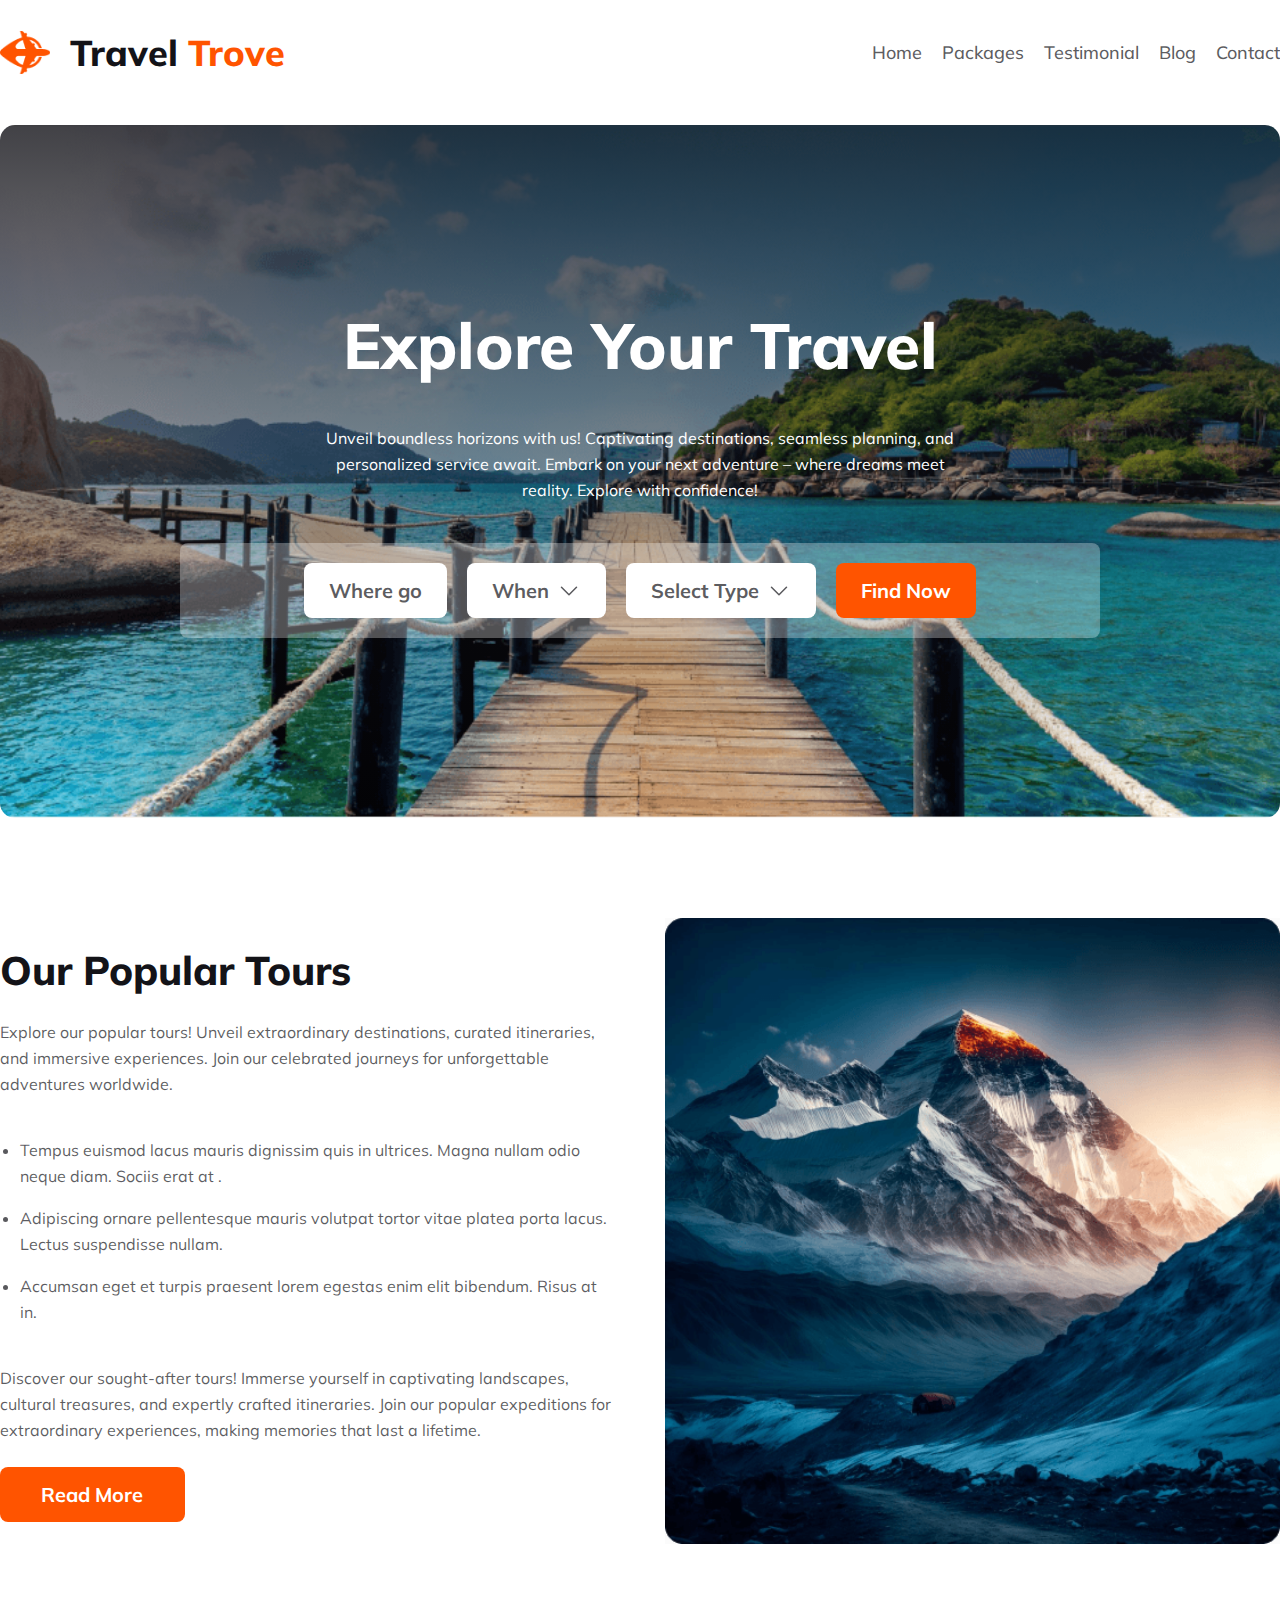
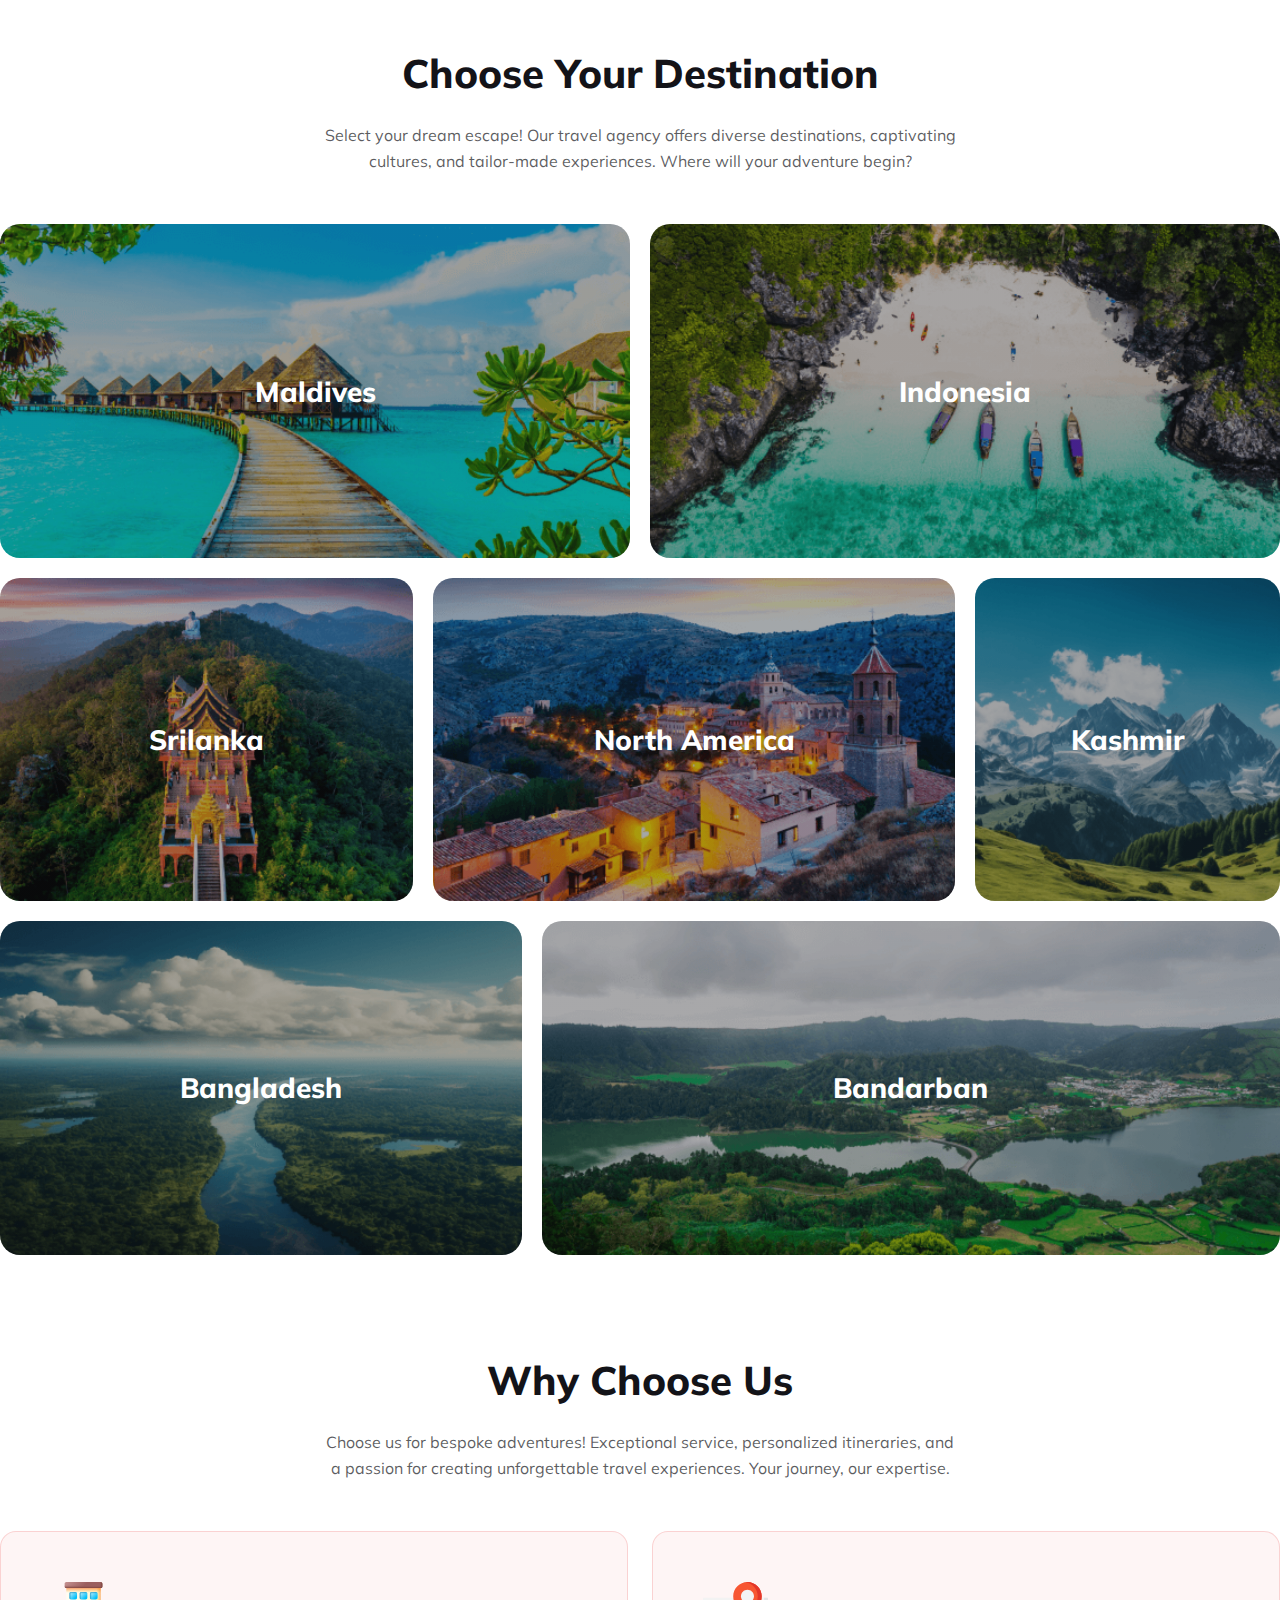
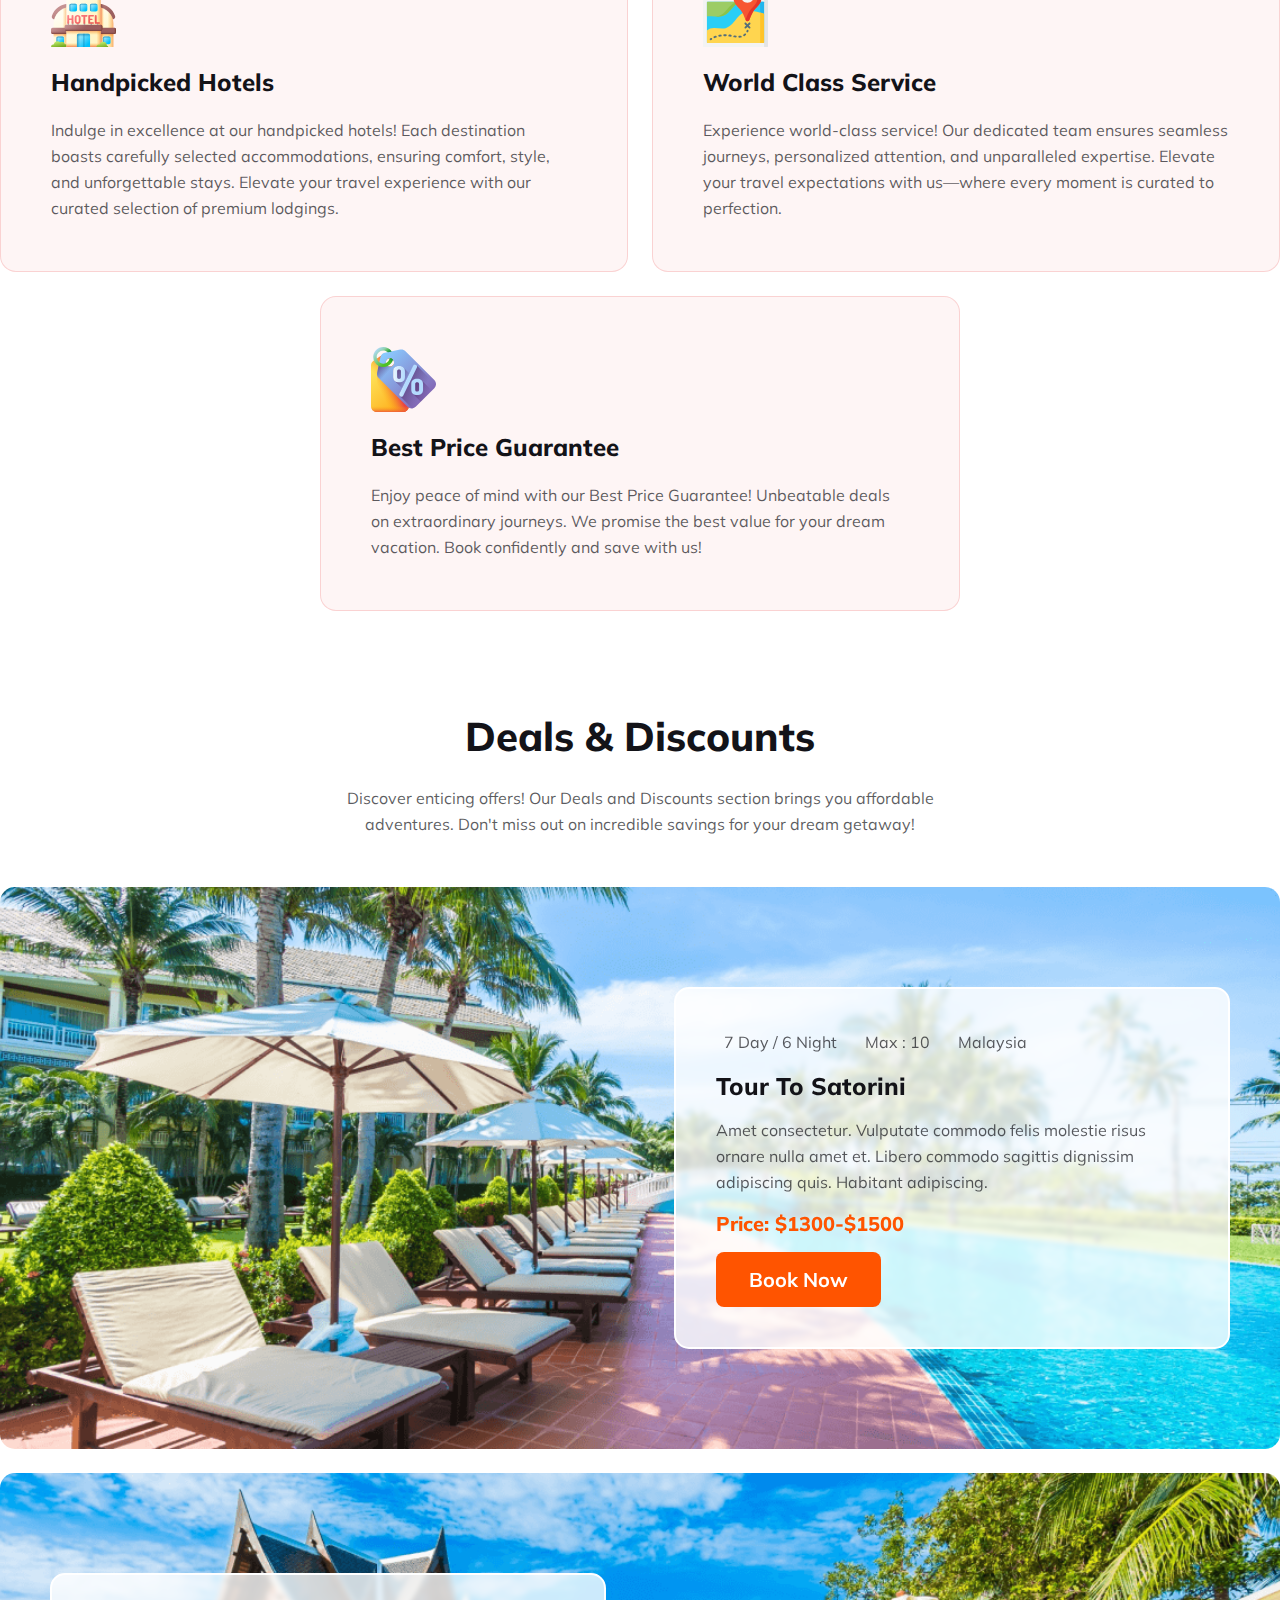
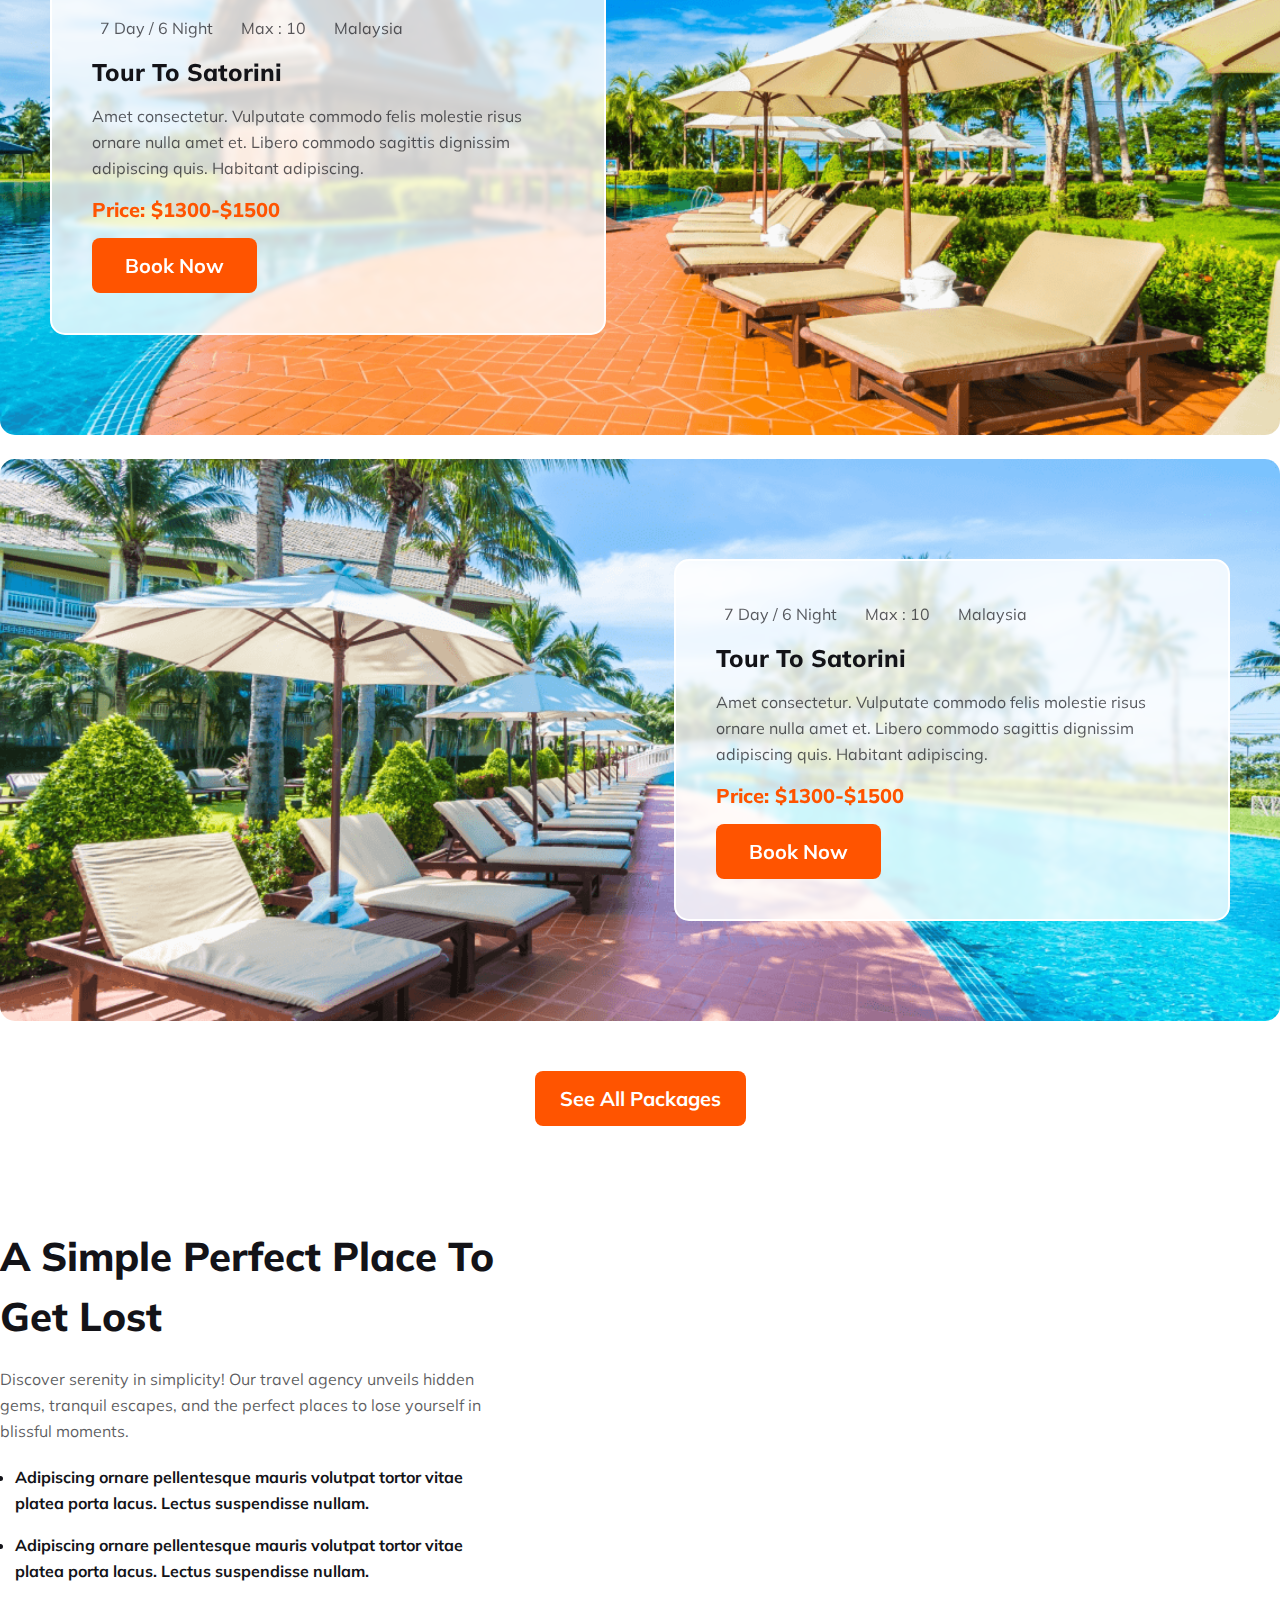
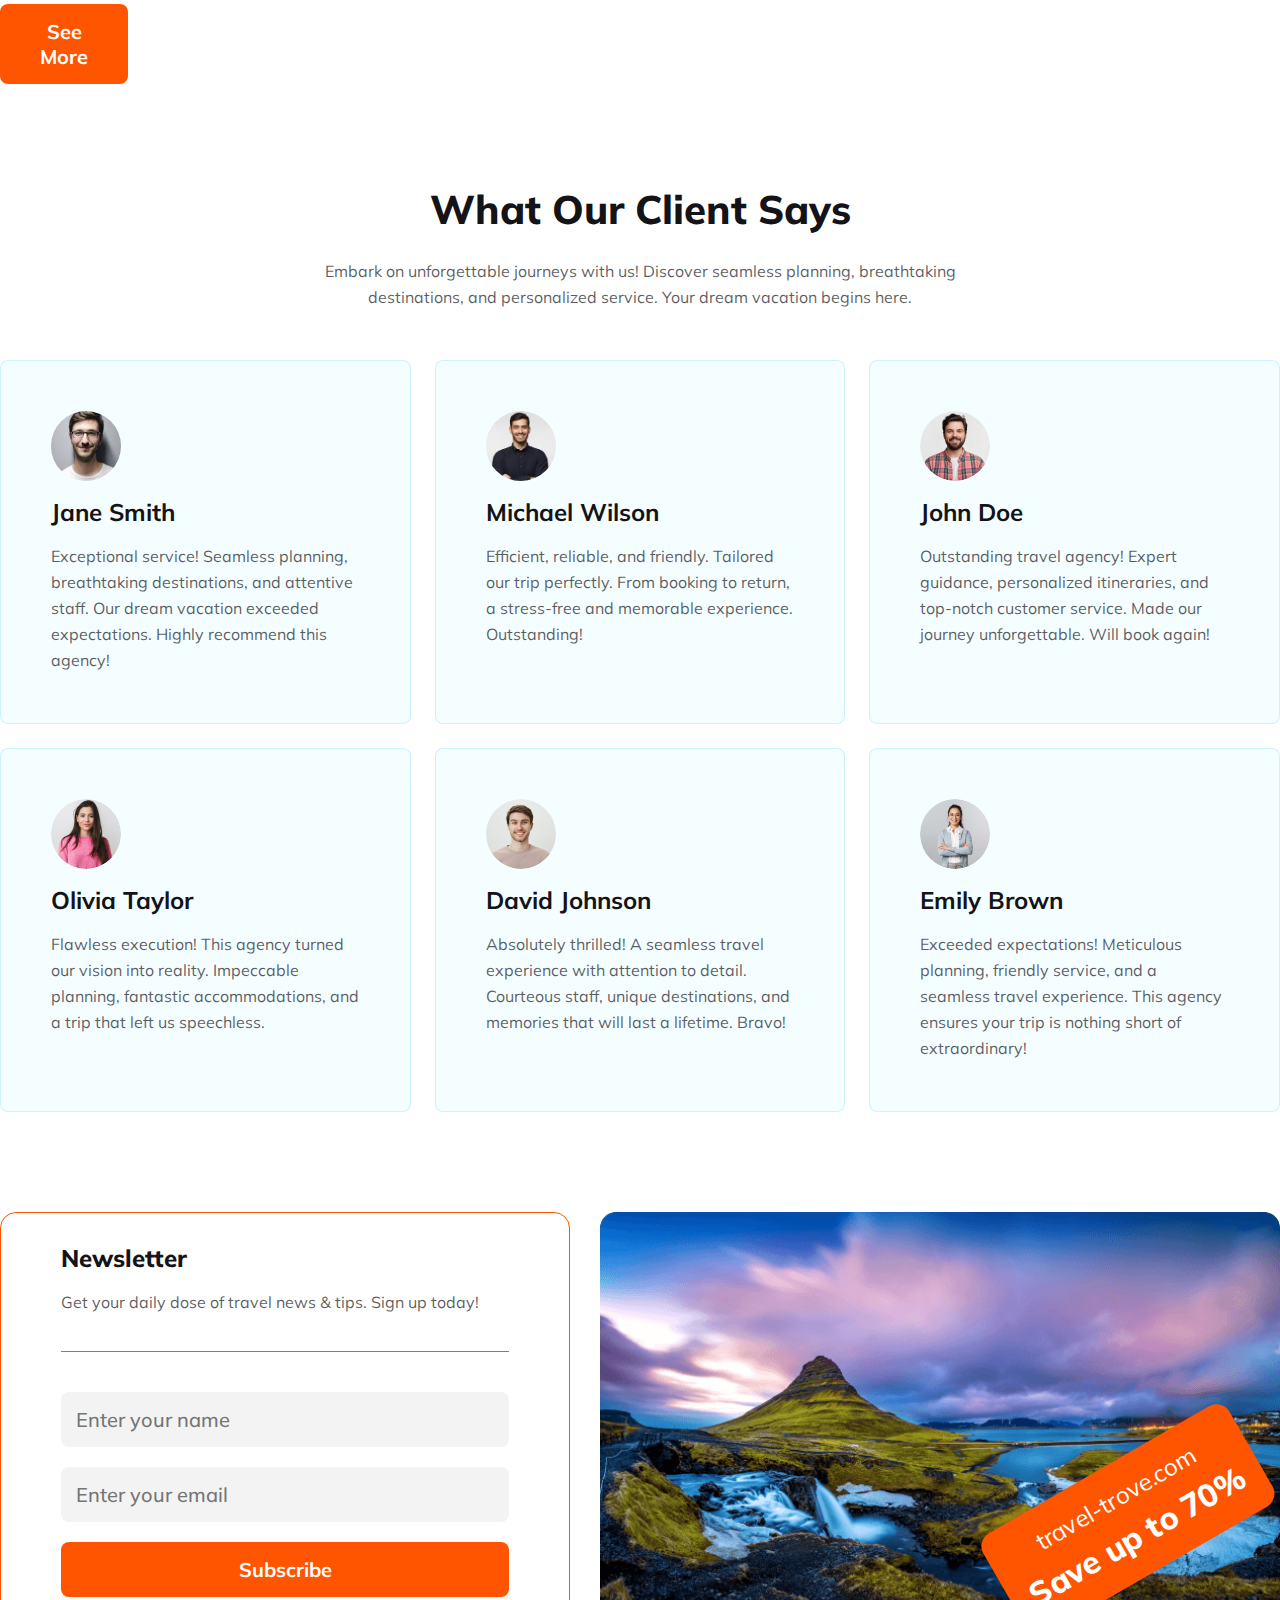
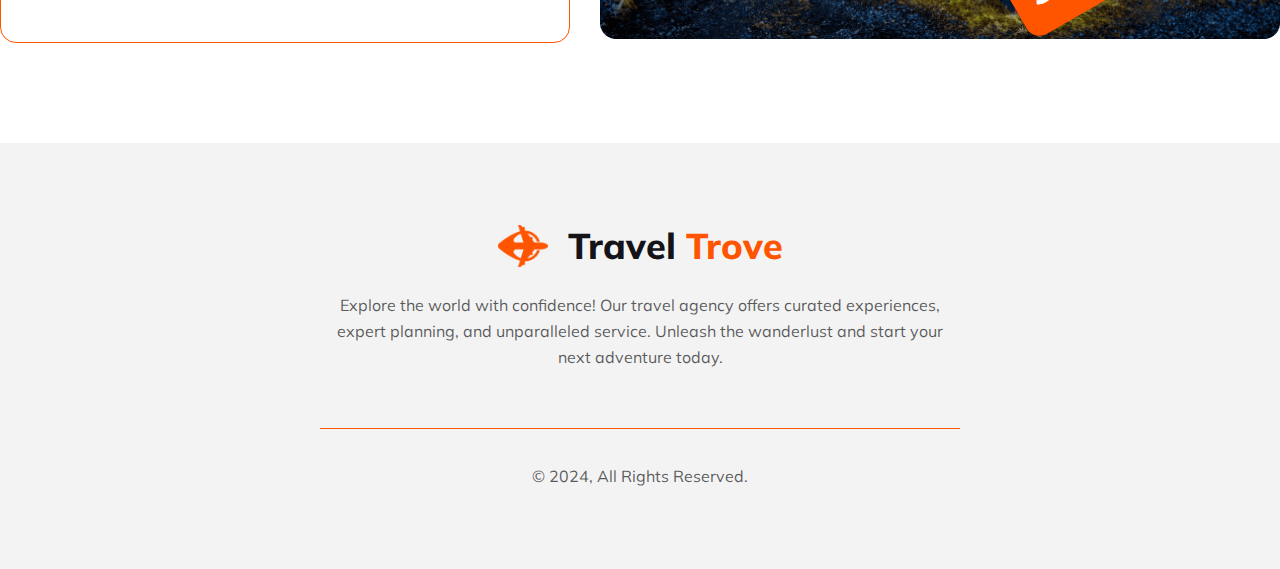
<file: index.html>
<!DOCTYPE html>
<html lang="en">

<head>
    <meta charset="UTF-8">
    <meta name="viewport" content="width=device-width, initial-scale=1.0">
    <title>Travel Trove</title>
    <link rel="shortcut icon" href="./Images/Group 40071 (2).png" type="image/x-icon">
    <!-- font  awesome cdn-->
    <link rel="stylesheet" href="https://cdnjs.cloudflare.com/ajax/libs/font-awesome/6.5.1/css/all.min.css"
        integrity="sha512-DTOQO9RWCH3ppGqcWaEA1BIZOC6xxalwEsw9c2QQeAIftl+Vegovlnee1c9QX4TctnWMn13TZye+giMm8e2LwA=="
        crossorigin="anonymous" referrerpolicy="no-referrer" />
    <!-- google font mulish cdn-->
    <link rel="preconnect" href="https://fonts.googleapis.com">
    <link rel="preconnect" href="https://fonts.gstatic.com" crossorigin>
    <link href="https://fonts.googleapis.com/css2?family=Mulish:wght@400;500;600;700;800&display=swap" rel="stylesheet">
    <!-- css styles -->
    <link rel="stylesheet" href="./styles/Travel-Trove.css">
    <link rel="stylesheet" href="./styles/responsive-styles.css">
</head>

<body>
    <header>
        <!-- <input type="checkbox" id="toggle" /> -->
        <nav>
            <div class="logo">
                <img src="./Images/Group 40071 (2).png" alt="">
                <h2>Travel <span class="text-primary">Trove</span></h2>
            </div>
            <ul id="navigation-items" class="navigation-items">
                <li class="nav-item"><a href="#">Home</a></li>
                <li class="nav-item"><a href="#">Packages</a></li>
                <li class="nav-item"><a href="#">Testimonial</a></li>
                <li class="nav-item"><a href="#">Blog</a></li>
                <li class="nav-item"><a href="#">Contact</a></li>
            </ul>
            <div class="menu-icon hide">
                <i class="fa-solid fa-bars"></i>
            </div>
            <!-- <label for="toggle" class="menu-icon">&#9776;</label> -->
        </nav>
        <!-- banner section -->
        <section class="banner">
            <h1>Explore Your Travel</h1>
            <p>Unveil boundless horizons with us! Captivating destinations, seamless planning, and personalized service
                await. Embark on your next adventure – where dreams meet reality. Explore with confidence!</p>
            <div class="btn-container">
                <button class="btn-secondary">Where go</button>
                <button class="btn-secondary"><span>When</span> <img src="./Images/arrow.svg" alt="arrow-icon"></button>
                <button class="btn-secondary"><span>Select Type</span> <img src="./Images/arrow.svg"
                        alt="arrow-icon"></button>
                <button class="btn-primary"><span><i class="fa-solid fa-magnifying-glass"></i> <span>Find
                            Now</span></span></button>

            </div>
        </section>
    </header>
    <main>
        <!-- Popular Tours section -->
        <section class="popular-tours">
            <div class="popular-tours-content">
                <h2 class="section-heading">Our Popular Tours</h2>
                <p class="popular-tours-description">Explore our popular tours! Unveil extraordinary destinations,
                    curated itineraries, and immersive experiences. Join our celebrated journeys for unforgettable
                    adventures worldwide.</p>
                <ul>
                    <li>Tempus euismod lacus mauris dignissim quis in ultrices. Magna nullam odio neque diam. Sociis
                        erat at .</li>
                    <li>Adipiscing ornare pellentesque mauris volutpat tortor vitae platea porta lacus. Lectus
                        suspendisse nullam.</li>
                    <li> Accumsan eget et turpis praesent lorem egestas enim elit bibendum. Risus at in.</li>
                </ul>
                <p>Discover our sought-after tours! Immerse yourself in captivating landscapes, cultural treasures, and
                    expertly crafted itineraries. Join our popular expeditions for extraordinary experiences, making
                    memories that last a lifetime.</p>
                <button class="btn-primary">Read More</button>
            </div>
            <div class="popular-tours-img-container">
                <img src="./Images/Rectangle 4.png" alt="">
            </div>
        </section>
        <!-- Choose Your Destination section -->
        <section class="destination">
            <div class="section-intro">
                <h2 class="section-heading">Choose Your Destination</h2>
                <p>Select your dream escape! Our travel agency offers diverse destinations, captivating cultures, and
                    tailor-made experiences. Where will your adventure begin?</p>
            </div>
            <div class="destination-item-container">
                <div id="destination-item-1" class="destination-item">
                    <img src="./Images/Rectangle 5.png" alt="">
                    <div class="overlay-container">
                        <h3 class="overlay-text">Maldives</h3>
                    </div>
                </div>
                <div id="destination-item-2" class="destination-item">
                    <img src="./Images/Rectangle 8.png" alt="">
                    <div class="overlay-container">
                        <h3 class="overlay-text">Indonesia</h3>
                    </div>
                </div>
                <div id="destination-item-3" class="destination-item">
                    <img src="./Images/Rectangle 6.png" alt="">
                    <div class="overlay-container">
                        <h3 class="overlay-text">Srilanka</h3>
                    </div>
                </div>
                <div id="destination-item-4" class="destination-item">
                    <img src="./Images/Rectangle 7.png" alt="">
                    <div class="overlay-container">
                        <h3 class="overlay-text">North America</h3>
                    </div>
                </div>
                <div id="destination-item-5" class="destination-item">
                    <img src="./Images/Rectangle 9.png" alt="">
                    <div class="overlay-container">
                        <h3 class="overlay-text">Kashmir</h3>
                    </div>
                </div>
                <div id="destination-item-6" class="destination-item">
                    <img src="./Images/Rectangle 11.png" alt="">
                    <div class="overlay-container">
                        <h3 class="overlay-text">Bangladesh</h3>
                    </div>
                </div>
                <div id="destination-item-7" class="destination-item">
                    <img src="./Images/Rectangle 10.png" alt="">
                    <div class="overlay-container">
                        <h3 class="overlay-text">Bandarban</h3>
                    </div>
                </div>
            </div>
        </section>
        <!-- Why Choose Us section -->
        <section class="why-choose-us">
            <div class="section-intro">
                <h2 class="section-heading">Why Choose Us</h2>
                <p>Choose us for bespoke adventures! Exceptional service, personalized itineraries, and a passion for
                    creating unforgettable travel experiences. Your journey, our expertise.</p>
            </div>
            <div class="card-container">
                <div class="card">
                    <img src="./Images/hotel 1.svg" alt="">
                    <h3>Handpicked Hotels</h3>
                    <p>Indulge in excellence at our handpicked hotels! Each destination boasts carefully selected
                        accommodations, ensuring comfort, style, and unforgettable stays. Elevate your travel experience
                        with our curated selection of premium lodgings.</p>
                </div>
                <div class="card">
                    <img src="./Images/map 1.svg" alt="">
                    <h3>World Class Service</h3>
                    <p>Experience world-class service! Our dedicated team ensures seamless journeys, personalized
                        attention, and unparalleled expertise. Elevate your travel expectations with us—where every
                        moment is curated to perfection.</p>
                </div>
                <div class="card-extra">
                    <div id="card-3" class="card">
                        <img src="./Images/price-tag 1.svg" alt="">
                        <h3>Best Price Guarantee</h3>
                        <p>Enjoy peace of mind with our Best Price Guarantee! Unbeatable deals on extraordinary
                            journeys. We promise the best value for your dream vacation. Book confidently and save with
                            us!</p>
                    </div>
                </div>
            </div>
        </section>
        <!-- Deals & Discounts section -->
        <section class="deals-and-discounts">
            <div class="section-intro">
                <h3 class="section-heading">Deals & Discounts</h3>
                <p>Discover enticing offers! Our Deals and Discounts section brings you affordable adventures. Don't
                    miss
                    out on incredible savings for your dream getaway!</p>
            </div>
            <div class="deals-container">
                <!-- deal-1 -->
                <div class="deal deal-end deal-1-bg">
                    <div class="deal-card">
                        <div class="deal-tags">
                            <span>
                                <i class="fa-solid fa-clock"></i>
                                <p>7 Day / 6 Night</p>
                            </span>
                            <span>
                                <i class="fa-solid fa-users"></i>
                                <p>Max : 10</p>
                            </span>
                            <span>
                                <i class="fa-solid fa-location-dot"></i>
                                <p>Malaysia</p>
                            </span>
                        </div>
                        <h4>Tour To Satorini</h4>
                        <p>Amet consectetur. Vulputate commodo felis
                            molestie risus ornare nulla amet et. Libero commodo sagittis dignissim adipiscing quis.
                            Habitant adipiscing.</p>
                        <h5>Price: $1300-$1500</h5>
                        <button class="btn-primary">Book Now</button>
                    </div>
                </div>
                <!-- deal-2 -->
                <div class="deal deal-start deal-2-bg">
                    <div class="deal-card">
                        <div class="deal-tags">
                            <span>
                                <i class="fa-solid fa-clock"></i>
                                <p>7 Day / 6 Night</p>
                            </span>
                            <span>
                                <i class="fa-solid fa-users"></i>
                                <p>Max : 10</p>
                            </span>
                            <span>
                                <i class="fa-solid fa-location-dot"></i>
                                <p>Malaysia</p>
                            </span>
                        </div>
                        <h4>Tour To Satorini</h4>
                        <p>Amet consectetur. Vulputate commodo felis
                            molestie risus ornare nulla amet et. Libero commodo sagittis dignissim adipiscing quis.
                            Habitant adipiscing.</p>
                        <h5>Price: $1300-$1500</h5>
                        <button class="btn-primary">Book Now</button>
                    </div>
                </div>
                <!-- deal-3 -->
                <div class="deal deal-end deal-3-bg">
                    <div class="deal-card">
                        <div class="deal-tags">
                            <span>
                                <i class="fa-solid fa-clock"></i>
                                <p>7 Day / 6 Night</p>
                            </span>
                            <span>
                                <i class="fa-solid fa-users"></i>
                                <p>Max : 10</p>
                            </span>
                            <span>
                                <i class="fa-solid fa-location-dot"></i>
                                <p>Malaysia</p>
                            </span>
                        </div>
                        <h4>Tour To Satorini</h4>
                        <p>Amet consectetur. Vulputate commodo felis
                            molestie risus ornare nulla amet et. Libero commodo sagittis dignissim adipiscing quis.
                            Habitant adipiscing.</p>
                        <h5>Price: $1300-$1500</h5>
                        <button class="btn-primary">Book Now</button>
                    </div>
                </div>
            </div>
            <button class="btn-primary">See All Packages</button>
        </section>
        <!-- video section  -->
        <section class="video-container">
            <div class="video-contant">
                <h3>A Simple Perfect Place To Get Lost</h3>
                <p>Discover serenity in simplicity! Our travel agency unveils hidden gems, tranquil escapes, and the
                    perfect places to lose yourself in blissful moments.</p>
                <ul>
                    <li>Adipiscing ornare pellentesque mauris volutpat tortor vitae platea porta lacus. Lectus
                        suspendisse nullam.</li>
                    <li>Adipiscing ornare pellentesque mauris volutpat tortor vitae platea porta lacus. Lectus
                        suspendisse nullam.</li>
                </ul>
                <button class="btn-primary">See More</button>
            </div>
            <div class="video">
                <iframe src="https://www.youtube.com/embed/QoaDkejcHSc?si=B0P4aLr31u_jDTXD" title="YouTube video player"
                    frameborder="0"
                    allow="accelerometer; autoplay; clipboard-write; encrypted-media; gyroscope; picture-in-picture; web-share"
                    allowfullscreen></iframe>
            </div>
        </section>
        <!-- Testimonial section -->
        <section class="testimonial">
            <div class="section-intro">
                <h3 class="section-heading">What Our Client Says</h3>
                <p>Embark on unforgettable journeys with us! Discover seamless planning, breathtaking destinations, and
                    personalized service. Your dream vacation begins here.</p>
            </div>
            <div class="testimonial-container">
                <div class="testimonial-item">
                    <img src="./Images/person2.jpg" alt="">
                    <h4>Jane Smith</h4>
                    <p>Exceptional service! Seamless planning, breathtaking destinations, and attentive staff. Our dream
                        vacation exceeded expectations. Highly recommend this agency!</p>
                </div>
                <div class="testimonial-item">
                    <img src="./Images/person.jpg" alt="">
                    <h4>Michael Wilson</h4>
                    <p>Efficient, reliable, and friendly. Tailored our trip perfectly. From booking to return, a
                        stress-free and memorable experience. Outstanding!</p>
                </div>
                <div class="testimonial-item">
                    <img src="./Images/member1.png" alt="">
                    <h4>John Doe</h4>
                    <p>Outstanding travel agency! Expert guidance, personalized itineraries, and top-notch customer
                        service. Made our journey unforgettable. Will book again!</p>
                </div>
                <div class="testimonial-item">
                    <img src="./Images/member2.png" alt="">
                    <h4>Olivia Taylor</h4>
                    <p>Flawless execution! This agency turned our vision into reality. Impeccable planning, fantastic
                        accommodations, and a trip that left us speechless.</p>
                </div>
                <div class="testimonial-item">
                    <img src="./Images/member3.png" alt="">
                    <h4>David Johnson</h4>
                    <p>Absolutely thrilled! A seamless travel experience with attention to detail. Courteous staff,
                        unique destinations, and memories that will last a lifetime. Bravo!</p>
                </div>
                <div class="testimonial-item">
                    <img src="./Images/member4.png" alt="">
                    <h4>Emily Brown</h4>
                    <p>Exceeded expectations! Meticulous planning, friendly service, and a seamless travel experience.
                        This agency ensures your trip is nothing short of extraordinary!</p>
                </div>
            </div>

        </section>
        <!-- Newsletter section -->
        <section class="newsletter">
            <div class="newsletter-contant">
                <div class="newsletter-intro">
                    <h4>Newsletter</h4>
                    <p>Get your daily dose of travel news & tips. Sign up today!</p>
                    <hr>
                </div>
                <form action="#">
                    <input type="text" name="name" id="name" placeholder="Enter your name">
                    <input type="email" name="email" id="email" placeholder="Enter your email">
                    <input type="submit" value="Subscribe" class="btn-primary">
                </form>
            </div>
            <div class="newsletter-img-container">
                <img src="./Images/Rectangle 8 (1).png" alt="">
                <div class="tag">
                    <p>travel-trove.com</p>
                    <h3>Save up to 70%</h3>
                </div>
            </div>
        </section>
    </main>
    <footer>
        <div class="logo">
            <img src="./Images/Group 40071 (2).png" alt="">
            <h2>Travel <span class="text-primary">Trove</span></h2>
        </div>
        <p>Explore the world with confidence! Our travel agency offers curated experiences, expert planning, and
            unparalleled service. Unleash the wanderlust and start your next adventure today.</p>
        <ul>
            <li><a href="#"> <i class="fa-brands fa-x-twitter"></i></a></li>
            <li><a href="#"> <i class="fa-brands fa-facebook-f"></i></a></li>
            <li><a href="#"> <i class="fa-brands fa-instagram"></i></a></li>
            <li><a href="#"><i class="fa-brands fa-github"></i></a></li>
        </ul>
        <hr>
        <p> &copy; 2024, All Rights Reserved.</p>
    </footer>
</body>

</html>
</file>
<file: styles/Travel-Trove.css>
* {
  margin: 0;
  padding: 0;
  font-family: "Mulish", sans-serif;
  text-decoration: none;
}
:root {
  --color-primary: #ff5400;
  --color-secondary: #131318;
  --color-gray: rgba(19, 19, 24, 0.7);
}
header,
main {
  max-width: 1440px;
  margin: 0 auto;
  /* padding: 15px; */
}
h1,
h2,
h3,
h4 {
  color: var(--color-secondary);
}
p {
  color: var(--color-gray);
  line-height: 26px;
}

body {
  margin: 30px auto 0;
}
.btn-primary {
  background-color: var(--color-primary);
  border: none;
  border-radius: 8px;
  padding: 15px 25px;
  color: white;
  font-size: 20px;
  font-weight: 700;
  cursor: pointer;
}
.btn-secondary {
  background-color: white;
  border: none;
  border-radius: 8px;
  padding: 15px 25px;
  color: var(--color-gray);
  font-size: 20px;
  font-weight: 700;
  cursor: pointer;
}
.text-primary {
  color: var(--color-primary);
}
.section-heading {
  color: var(--color-secondary);
  font-size: 40px;
  font-weight: 800;
}
.section-intro {
  display: flex;
  flex-direction: column;
  gap: 24px;
  text-align: center;
}
.section-intro p {
  width: 50%;
  margin: 0 auto;
}
.logo {
  display: flex;
  gap: 20px;
  align-items: center;
}
.logo h2 {
  color: var(--color-secondary);
  font-size: 36px;
  font-weight: 800;
}
.logo img {
  width: 50px;
  /* height: 56px; */
  object-fit: cover;
}
.hide {
  display: none;
}
/* header styles */
nav {
  display: flex;
  justify-content: space-between;
  align-items: center;
  margin-bottom: 50px;
}
nav .navigation-items {
  display: flex;
  gap: 20px;
  list-style: none;
}
nav .navigation-items a {
  color: var(--color-gray);
  font-size: 18px;
  font-weight: 500;
}
nav .navigation-items li:hover a {
  color: var(--color-primary);
  transition-delay: 0.2s;
}
/* .menu-icon {
  display: none;
  cursor: pointer;
  font-size: 25px;
  font-size: 1rem;
}
#toggle {
  display: none;
} */
/* banner styles */
.banner {
  background: linear-gradient(
      180deg,
      rgba(19, 19, 24, 0.8) 0%,
      rgba(19, 19, 24, 0) 100%
    ),
    url(../Images/banner.png) no-repeat center;
  background-size: cover;
  padding: 180px;
  text-align: center;
  border-radius: 15px;
  color: white;
  display: flex;
  flex-direction: column;
  gap: 40px;
}
.banner h1 {
  font-size: 64px;
  font-weight: 800;
  color: white;
}
.banner p {
  color: white;
  width: 70%;
  margin: 0 auto;
}
.banner .btn-container {
  display: flex;
  gap: 20px;
  justify-content: center;
  border-radius: 8px;
  background: rgba(255, 255, 255, 0.3);
  padding: 20px;
}
.banner .btn-container button {
  display: flex;
  justify-content: space-between;
  align-items: center;
  gap: 8px;
}
/* popular-tours styles */
.popular-tours {
  display: flex;
  gap: 50px;
  margin: 100px auto;
  align-items: center;
}
.popular-tours-content {
  display: flex;
  flex-direction: column;
  gap: 24px;
  flex: 1;
}
.popular-tours-content > h1 {
}
.popular-tours-description {
}
.popular-tours-content > ul {
  list-style: disc;
  /* list-style-position: inside; */
  margin-left: 20px;
}
.popular-tours-content li {
  margin: 16px 0;
  color: var(--color-gray);
  line-height: 26px;
}
.popular-tours-img-container {
  flex: 1;
}
.popular-tours-img-container img {
  width: 100%;
  object-fit: cover;
}
.popular-tours-content > button {
  width: 30%;
}
/* destination section styles */
.destination {
  margin: 100px 0;
}
.destination-item-container {
  margin: 50px 0;
  /* display: flex;
  justify-content: space-between; 
  gap: 25px;*/
  display: grid;
  grid-template-columns: repeat(12, 1fr);
  grid-gap: 20px;
}
.destination-item {
  position: relative;
  /* flex: 1; */
}
.destination-item img {
  width: 100%;
  height: 100%;
  /* height: auto; */
  object-fit: cover;
  border-radius: 20px;
}
.overlay-container {
  position: absolute;
  text-align: center;
  top: 0;
  left: 0;
  width: 100%;
  height: 100%;
  display: flex;
  justify-content: center;
  align-items: center;
  background: linear-gradient(
    0deg,
    rgba(19, 19, 24, 0.2) 0%,
    rgba(19, 19, 24, 0.2) 100%
  );
  border-radius: 20px;
}
.overlay-text {
  color: white;
  /* text-align: center; */
  font-size: 28px;
  font-weight: 800;
}
#destination-item-1 {
  /* grid-row-start: 1;
  grid-row-end: 4; */
  /* grid-column: 1/7; */
  grid-column: 1 / 7;
}
#destination-item-2 {
  grid-column: 7 / -1;
}
#destination-item-3 {
  grid-column: 1/ 5;
}
#destination-item-4 {
  grid-column: 5/ 10;
}
#destination-item-5 {
  grid-column: 10/-1;
}
#destination-item-6 {
  grid-column: 1/6;
}
#destination-item-7 {
  grid-column: 6/-1;
}
/* why-choose-us section styles */
.why-choose-us {
  margin: 100px 0;
}
.card-container {
  /* display: flex;
  gap: 24px; */
  margin: 50px 0;
  display: grid;
  grid-template-columns: repeat(2, 1fr);
  grid-gap: 24px;
}
.card {
  padding: 50px;
  border-radius: 16px;
  border: 1px solid rgba(233, 68, 68, 0.2);
  background: rgba(233, 68, 68, 0.05);
  display: flex;
  flex-direction: column;
  gap: 20px;
  /* flex-grow: 2; */
}
.card:hover {
  border: 1px solid rgba(41, 206, 246, 0.2);
  background: rgba(41, 206, 246, 0.05);
  transition-delay: 0.2s;
}
.card img {
  width: 65px;
  height: 65px;
  object-fit: cover;
}
.card h3 {
  font-size: 24px;
  font-weight: 800;
}

.card-extra {
  width: 50%;
  margin: 0 auto;
  grid-column: 1/-1;
}
/* #card-3 {
  width: 50%;
  margin: 0 auto;
} */

/* Deals & Discounts section styles */
.deals-and-discounts {
  margin: 100px 0;
}
.deals-and-discounts > button {
  margin: 0 auto;
  display: flex;
  /* justify-content: center; */
}
.deals-container {
  margin: 50px 0;
}
.deal {
  padding: 100px 50px;
  border-radius: 15px;
  margin: 24px 0;
}
.deal-1-bg,
.deal-3-bg {
  background: url("../Images/Group\ 39.png") no-repeat center;
  background-size: cover;
}
.deal-2-bg {
  background: url("../Images/Group\ 40.png") no-repeat center;
  background-size: cover;
}
.deal-end {
  display: flex;
  flex-direction: column;
  justify-content: end;
  align-items: end;
}
.deal-start {
  display: flex;
  flex-direction: column;
  justify-content: start;
  align-items: start;
}
.deal-card {
  border-radius: 15px;
  border: 2px solid #fff;
  background: rgba(255, 255, 255, 0.8);
  backdrop-filter: blur(2.5px);
  padding: 40px;
  width: 40%;
  display: flex;
  flex-direction: column;
  gap: 16px;
  justify-content: start;
  /* align-items: center; */
}
.deal-card h4 {
  color: var(--color-secondary);
  font-size: 24px;
  font-weight: 800;
}
.deal-card h5 {
  color: var(--color-primary);
  font-size: 20px;
  font-weight: 800;
}
.deal-card button {
  width: 35%;
}
.deal-tags {
  display: flex;
  gap: 20px;
}
.deal-tags > span {
  display: flex;
  align-items: center;
  gap: 8px;
}
.deal-tags > span > i {
  color: var(--color-primary);
}
.deal-tags > span > p {
}
/* video section styles */
.video-container {
  margin: 100px 0;
  display: flex;
  gap: 24px;
}
.video-contant {
  flex-basis: 40%;
  display: flex;
  flex-direction: column;
  gap: 20px;
}
.video-contant h3 {
  font-size: 40px;
  font-weight: 800;
  line-height: 60px;
}
.video-contant > ul {
  display: flex;
  flex-direction: column;
  gap: 16px;
}
.video-contant > ul > li {
  color: var(--color-secondary);
  font-size: 16px;
  font-weight: 700;
  line-height: 26px;
  margin-left: 15px;
}
.video-contant > button {
  width: 25%;
}
.video {
  flex-grow: 1;
}
.video iframe {
  width: 100%;
  height: 100%;
  border-radius: 15px;
}
/* testimonial section styles */
.testimonial {
  margin: 100px auto;
}
.testimonial-container {
  margin: 50px 0;
  display: grid;
  grid-template-columns: repeat(3, 1fr);
  grid-gap: 24px;
}
.testimonial-item {
  padding: 50px;
  border-radius: 8px;
  display: flex;
  flex-direction: column;
  gap: 16px;
  background: rgba(41, 206, 246, 0.05);
  border: 1px solid rgba(41, 206, 246, 0.2);
  transition: transform 0.3s ease;
}
.testimonial-item:hover {
  transform: scale(1.1);
  background: rgba(233, 68, 68, 0.05);
}
.testimonial-item img {
  height: 70px;
  width: 70px;
  border-radius: 50%;
  object-fit: cover;
}
.testimonial-item h4 {
  font-size: 24px;
  font-weight: bold;
}
/* Newsletter section styles */
.newsletter {
  margin: 100px 0;
  display: flex;
  gap: 30px;
}
.newsletter-contant {
  width: 35%;
  display: flex;
  /* justify-content: center;
  align-items: center; */
  flex-direction: column;
  gap: 20px;
  border-radius: 16px;
  border: 1px solid var(--color-primary);
  padding: 30px 60px;
}
.newsletter-intro {
  display: flex;
  flex-direction: column;
  gap: 16px;
}
.newsletter-contant h4 {
  font-size: 24px;
  font-weight: 800;
}
.newsletter-contant hr {
  background-color: var(--color-primary);
  margin: 20px 0;
  height: 1px;
  border: none;
}
.newsletter-contant form {
  display: flex;
  flex-direction: column;
  gap: 20px;
  width: 100%;
}
input {
  padding: 15px;
  border-radius: 8px;
  font-size: 20px;
  font-weight: 500;
  background: rgba(19, 19, 24, 0.05);
  outline: none;
  border: none;
  /* margin: 20px 0; */
}
.newsletter-img-container {
  flex-grow: 2;
  position: relative;
}
.newsletter-img-container img {
  width: 100%;
  object-fit: cover;
}
.newsletter-img-container .tag {
  background-color: var(--color-primary);
  border-radius: 15px;
  padding: 20px;
  text-align: center;
  position: absolute;
  bottom: 65px;
  right: 10px;
  rotate: -30deg;
}
.tag p {
  color: white;
  font-size: 24px;
  font-weight: 400;
  margin-bottom: 10px;
}
.tag h3 {
  color: white;
  font-size: 32px;
  font-weight: 800;
}
/* footer styles */
footer {
  background: rgba(19, 19, 24, 0.05);
  padding: 80px 0;
  display: flex;
  flex-direction: column;
  gap: 24px;
  justify-content: center;
  align-items: center;
}
footer p {
  width: 50%;
  margin: 0 auto;
  text-align: center;
}
footer ul {
  list-style: none;
  display: flex;
  gap: 25px;
  font-size: 25px;
}
footer ul > li a {
  color: var(--color-gray);
}
footer hr {
  background: var(--color-primary);
  height: 1px;
  border: none;
  width: 50%;
  margin: 10px auto;
}
</file>
<file: styles/responsive-styles.css>
/* responsive styles */
/* mobile or small devices */
@media screen and (max-width: 576px) {
  header,
  main {
    padding: 0 15px;
  }
  p {
    font-size: 14px;
    line-height: 24px;
  }
  .btn-secondary,
  .btn-primary {
    padding: 10px 20px;
    font-size: 18px;
  }
  .section-heading {
    font-size: 20px;
  }
  .section-intro p {
    width: 100%;
  }
  .logo {
    gap: 15px;
  }
  .logo h2 {
    font-size: 25px;
    font-weight: 800;
  }
  .logo img {
    width: 40px;
  }
  /* nav {
    flex-direction: column;
    justify-content: center;
    gap: 20px;
  } */
  #navigation-items {
    display: none;
  }
  .menu-icon {
    display: block;
    font-size: 25px;
  }
  /* .navigation-items {
      display: none;
      flex-direction: column;
      position: absolute;
      top: 70px;
      left: 0;
      width: 100%;
      background-color: var(--color-primary);
      margin: 0;
    }
    .nav-item {
      margin: 0;
      padding: 10px;
      text-align: center;
    }
    .menu-icon {
      display: block;
      font-size: 25px;
    }
    #toggle:checked + .navbar .nav-items {
      display: flex;
    } */
  .banner {
    padding: 60px 15px;
    gap: 20px;
  }
  .banner h1 {
    font-size: 30px;
  }
  .banner p {
    width: 100%;
  }
  .banner .btn-container {
    flex-direction: column;
  }
  .popular-tours {
    flex-direction: column;
  }
  /* .popular-tours-content > ul {
      list-style-position: inside;
    } */
  .popular-tours-content > button {
    width: 50%;
  }
  .destination-item-container {
    grid-template-columns: repeat(1, 1fr);
    grid-gap: 24px;
  }

  #destination-item-1,
  #destination-item-2,
  #destination-item-3,
  #destination-item-4,
  #destination-item-5,
  #destination-item-6,
  #destination-item-7 {
    grid-column: 1/-1;
  }
  /* .destination-item img {
      height: auto;
    } */
  .card-container {
    grid-template-columns: 1fr;
  }
  .card-extra {
    width: 100%;
  }
  /* Deals & Discounts section mobile responsive styles */
  .deal {
    padding: 50px;
  }
  .deal-start,
  .deal-end {
    justify-content: center;
    align-items: center;
  }
  .deal-card {
    padding: 20px;
    width: 100%;
  }
  .deal-card h4 {
    font-size: 20px;
    font-weight: 700;
  }
  .deal-card h5 {
    font-size: 16px;
    font-weight: 700;
  }
  .deal-card button {
    width: 50%;
  }
  .deal-tags {
    display: flex;
    gap: 10px;
  }
  .deal-tags > span {
    gap: 5px;
  }

  /* video section Mobile responsive styles */
  .video-container {
    flex-direction: column;
  }
  .video-contant {
    flex-basis: 100%;
  }
  .video-contant h3 {
    font-size: 30px;
    font-weight: 700;
    line-height: 50px;
  }
  .video-contant > ul {
    display: flex;
    flex-direction: column;
    gap: 16px;
  }
  .video-contant > button {
    width: 40%;
  }
  .video iframe {
    height: 300px;
  }

  /* testimonial section mobile responsive styles */
  .testimonial-container {
    grid-template-columns: 1fr;
  }
  .testimonial-item {
    padding: 30px;
  }
  .testimonial-item:hover {
    transform: none;
  }
  .newsletter {
    flex-direction: column;
  }
  .newsletter-contant {
    width: 100%;
    padding: 30px 0;
    /* padding: 30px; */
    /* padding: 20px; */
  }
  .newsletter-intro,
  .newsletter-contant form {
    /* width: 100%; */
    /* padding: 0 20px; */
    width: 90%;
    margin: 0 auto;
  }

  input {
    /* width: 70%; */
    /* width: 290px; */
    /* margin: 0 auto; */
    /* padding: 10px; */
    font-size: 16px;
    font-weight: 500;
    /* margin: 20px 0; */
  }
  .newsletter-img-container .tag {
    border-radius: 10px;
    bottom: 50px;
    right: 20px;
    rotate: -30deg;
  }
  .tag p {
    font-size: 16px;
    margin-bottom: 5px;
  }
  .tag h3 {
    font-size: 24px;
  }
  footer {
    padding: 40px 0;
  }
  footer p {
    width: 90%;
  }
  footer ul {
    gap: 20px;
    font-size: 20px;
  }
  footer hr {
    width: 90%;
  }
}

/* Tablet or medium devices */
@media screen and (min-width: 576px) and (max-width: 992px) {
  header,
  main {
    padding: 0 20px;
  }
  .section-intro p {
    width: 90%;
  }
  nav {
    flex-direction: column;
    justify-content: center;
    gap: 20px;
  }

  .banner {
    padding: 80px 15px;
    gap: 30px;
  }
  .banner h1 {
    font-size: 40px;
  }
  .banner p {
    width: 80%;
  }
  .banner .btn-container {
    flex-direction: column;
    width: 50%;
    margin: 0 auto;
  }
  .popular-tours {
    flex-direction: column;
  }
  .popular-tours-content {
    width: 100%;
  }
  .popular-tours-img-container {
    width: 100%;
  }
  .popular-tours-content > ul {
    list-style-position: inside;
  }
  .destination-item-container {
    grid-template-columns: repeat(1, 1fr);
  }
  #destination-item-1,
  #destination-item-2,
  #destination-item-3,
  #destination-item-4,
  #destination-item-5,
  #destination-item-6,
  #destination-item-7 {
    grid-column: 1/-1;
  }
  .card-container {
    grid-template-columns: 1fr;
  }
  .card-extra {
    width: 100%;
  }
  /* Deals & Discounts section Tablet responsive styles */
  .deal {
    padding: 80px;
  }
  .deal-start,
  .deal-end {
    justify-content: center;
    align-items: center;
  }
  .deal-card {
    padding: 25px;
    width: 80%;
  }
  .deal-card h4 {
    font-size: 24px;
    font-weight: 700;
  }
  .deal-card h5 {
    font-size: 20px;
    font-weight: 700;
  }
  .deal-card button {
    width: 40%;
  }
  .deal-tags {
    gap: 10px;
  }
  .deal-tags > span {
    gap: 6px;
  }
  /* video section Tablet responsive styles */
  .video-container {
    flex-direction: column;
  }
  .video-contant {
    flex-basis: 100%;
  }
  .video-contant h3 {
    font-size: 35px;
    font-weight: 800;
    line-height: 50px;
  }
  .video-contant > ul {
    display: flex;
    flex-direction: column;
    gap: 16px;
  }
  .video-contant > button {
    width: 25%;
  }
  .video iframe {
    height: 450px;
  }
  /* testimonial section Tablet responsive styles */
  .testimonial-container {
    grid-template-columns: repeat(2, 1fr);
  }
  .testimonial-item {
    padding: 35px;
  }
  .testimonial-item:hover {
    transform: none;
  }
  .newsletter {
    flex-direction: column;
  }
  .newsletter-contant {
    padding: 40px 0;
    width: 100%;
  }
  .newsletter-intro,
  .newsletter-contant form {
    width: 90%;
    margin: 0 auto;
  }
  footer {
    padding: 40px 0;
  }
  footer p {
    width: 90%;
  }
  footer ul {
    gap: 20px;
    font-size: 20px;
  }
  footer hr {
    width: 90%;
  }
}
</file>
